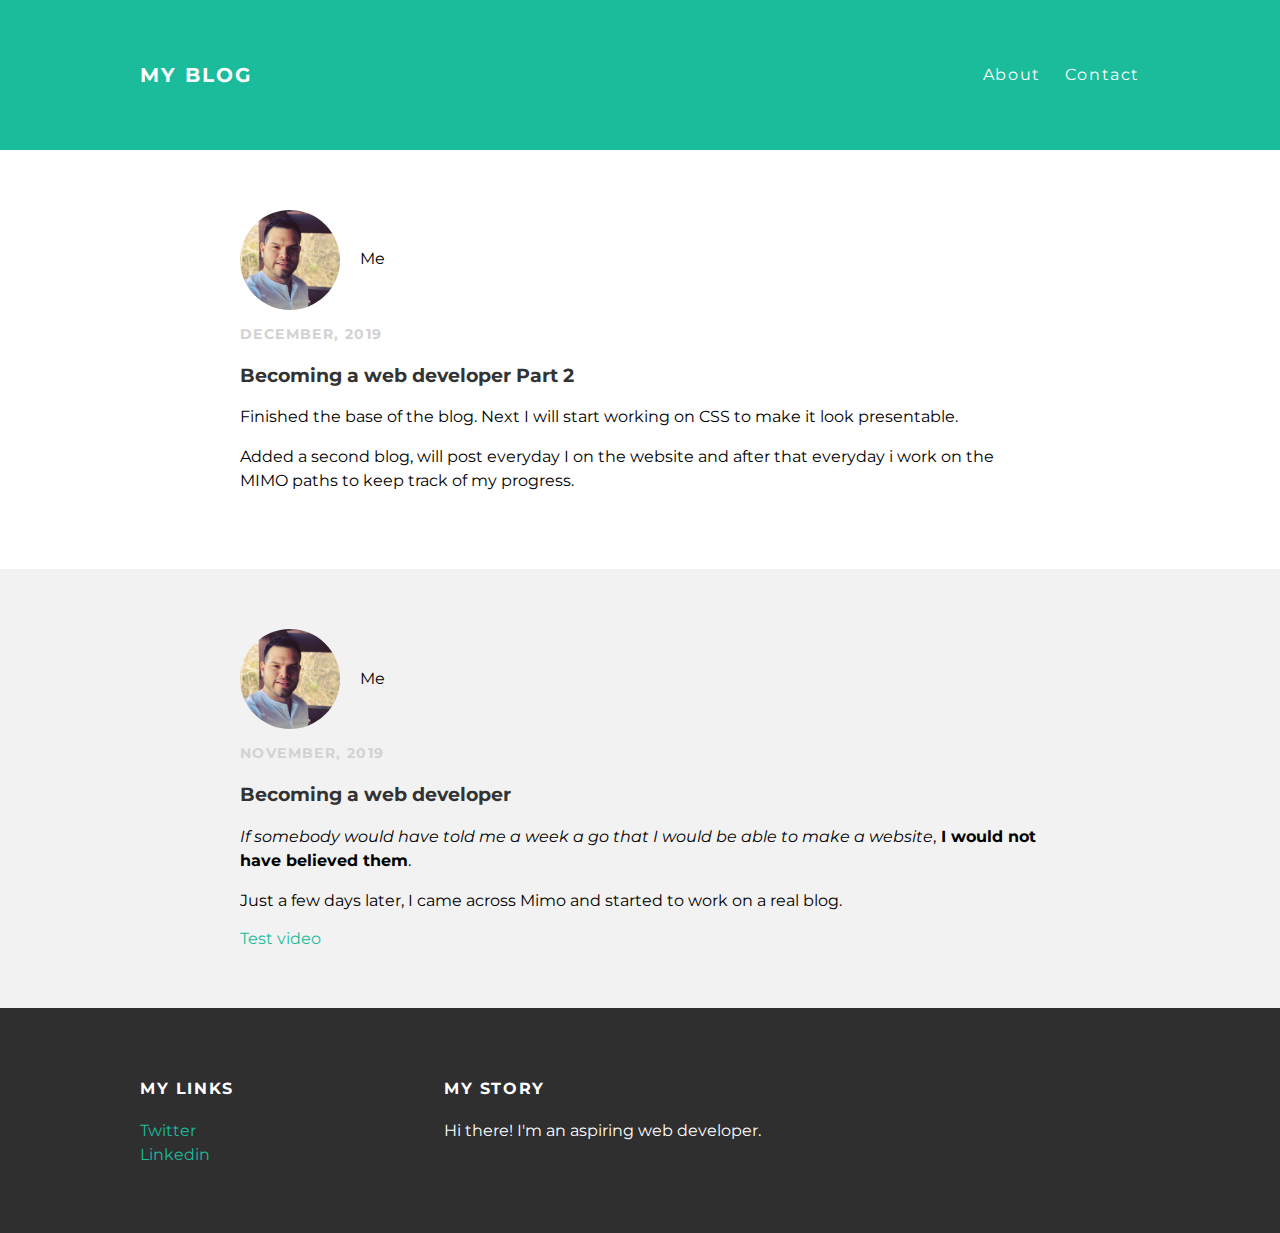
<file: index.html>
<!DOCTYPE html>
<html>

<header>
  <title> My Blog </title>
  <link rel= "stylesheet" type="text/css" href="styles.css">
</header>

<body>
  <div id="header">
    <div class="container">
      <a id="header-title" href="index.html">MY BLOG</a>
      <ul id="header-nav">
        <li><a href="about.html">About</a></li>
        <li><a href="mailto:jleorbz@gmail.com">Contact</a></li>
      </ul>
    </div>
  </div>

  <div id="content">
    <div class="post-container">
      <div class="post">
        <div class="post-author">
          <img src="author.jpeg">
          <span>Me</span>
        </div>
        <p class="post-date"> December, 2019</p>
        <h3 class= "post-title">Becoming a web developer Part 2</h3>
        <div class="post-content">
          <p>
            Finished the base of the blog. Next I will start working on CSS to
            make it look presentable.
          </p>
          <p>
            Added a second blog, will post everyday I
            on the website and after that everyday i work on the MIMO paths to
            keep track of my progress.
          </p>
        </div>
      </div>
    </div>
    <div class="post-container">
      <div class="post">
        <div class="post-author">
          <img src="author.jpeg">
          <span>Me</span>
        </div>
        <p class="post-date"> November, 2019</p>
        <h3 class= "post-title">Becoming a web developer</h3>
        <div class="post-content">
          <p>
            <em>If somebody would have told me a week a go that I would be able to
            make a website</em>,<strong> I would not have believed them</strong>.
          </p>
          <p>
            Just a few days later, I came across Mimo and started to work on
            a real blog.
          </p>
          <a href="https://youtu.be/C0DPdy98e4c">Test video</a>
        </div>
      </div>
    </div>
  </div>

  <div id="footer">
    <div class="container">
      <div class="column">
        <h4>My Links</h4>
        <p>
          <a href="twitter.com/me">Twitter</a>
          <br>
          <a href="linkedin.com/me">Linkedin</a>
        </p>
      </div>
      <div class="column">
        <h4>My Story</h4>
        <p>Hi there! I'm an aspiring web developer.</p>
      </div>
    </div>
  </div>
</body>

</html>
</file>
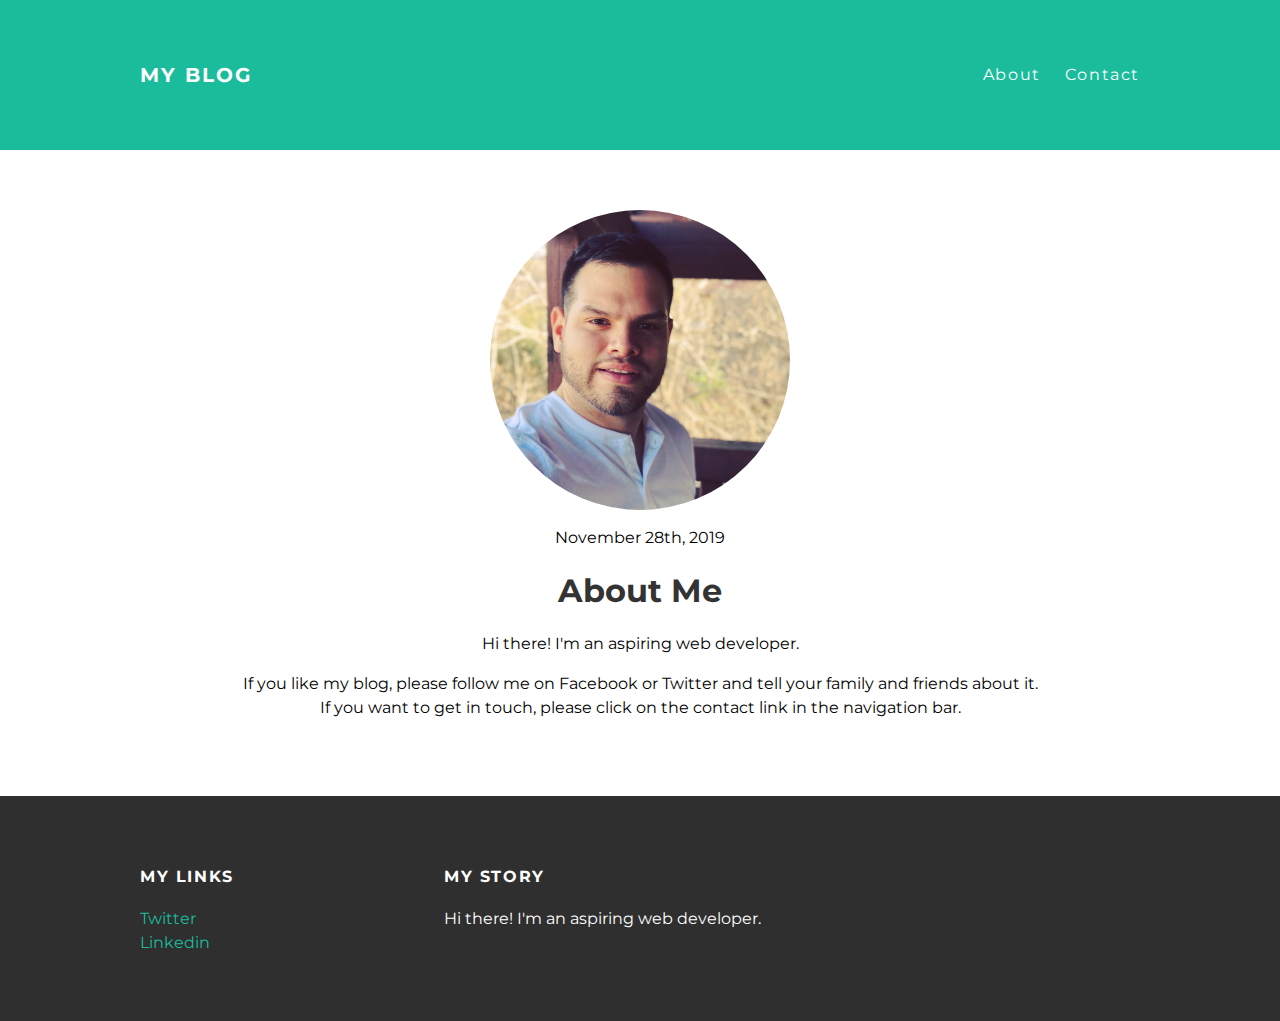
<file: about.html>
<!DOCTYPE html>
<html>

<header>
  <title> My Blog </title>
  <link rel= "stylesheet" type="text/css" href="styles.css">
</header>

<body>
  <div id="header">
    <div class="container">
      <a id="header-title" href="index.html">MY BLOG</a>
      <ul id="header-nav">
        <li><a href="about.html">About</a></li>
        <li><a href="mailto:jleorbz@gmail.com">Contact</a></li>
      </ul>
    </div>
  </div>

  <div id="content">
    <div class="container">
      <div class="about">
        <div class="about-author">
          <img src="author.jpeg">
        </div>
        <p class="about-date"> November 28th, 2019</p>
        <h1 class= "about-title">About Me</h1>
        <div class="about-content">
          <p>Hi there! I'm an aspiring web developer.</p>
          <p>If you like my blog, please follow me on Facebook
             or Twitter and tell your family and friends about
             it. If you want to get in touch, please click on
             the contact link in the navigation bar.</p>
        </div>
      </div>
    </div>
  </div>

  <div id="footer">
    <div class="container">
      <div class="column">
        <h4>My Links</h4>
        <p>
          <a href="twitter.com/me">Twitter</a>
          <br>
          <a href="linkedin.com/me">Linkedin</a>
        </p>
      </div>
      <div class="column">
        <h4>My Story</h4>
        <p>Hi there! I'm an aspiring web developer.</p>
      </div>
    </div>
  </div>
</body>

</html>
</file>
<file: styles.css>
/* CSS */
@import url(http://fonts.googleapis.com/css?family=Montserrat:400,700);

body{
  color: black;
  margin: 0;

  font-family: 'Montserrat', sans-serif;
}
a{
  color: #1abc9c;
  text-decoration: none;
}
a:hover{
  color: #F6A623;
}
h1,h2,h3,h4{
  color: #333;
}
p{
  line-height: 1.5;
}

/*-------------------------*/

#header{
  background-color: #1abc9c;
  height: 150px;
  line-height: 150px;
}
#header a{
  color: white;
  text-decoration: none;

  text-transform: capitalize;
  letter-spacing: 0.1em;
}
#header a:hover{
  color: #222;
}
#header-title{
  display: block;
  float: left;

  font-size: 20px;
  font-weight: bold;
}
#header-nav{
  display: block;
  float: right;
  margin-top: 0;
}
#header-nav li{
  display: inline;
  padding-left: 20px;
}

#footer{
  background-color: #2f2f2f;
  padding: 50px 0;
}
#footer h4{
  color: white;
  text-transform: uppercase;
  letter-spacing: 0.1em;
}
#footer p{
  color: white;
}

/*-------------------------*/

.container{
  max-width: 1000px;
  margin: 0 auto;
}
.post-container:nth-child(even){
  background-color: #f2f2f2;
}
.column{
  min-width: 300px;
  display: inline-block;
  vertical-align: top;
}
.post, .about{
  max-width: 800px;
  margin: 0 auto;
  padding: 60px 0;
}
.post-author img{
  width: 100px;
  height: 100px;
  vertical-align: middle;

  border-radius: 50%;
}
.about-author img{
  width: 300px;
  height: 300px;
  vertical-align: middle;

  border-radius: 50%;
}
.post-author span{
  margin-left: 16px;
}
.post-date{
  color: #D2D2D2;

  font-size: 14px;
  font-weight: bold;

  text-transform: uppercase;
  letter-spacing: 0.1em;
}
.about{
  text-align: center;
}
</file>
